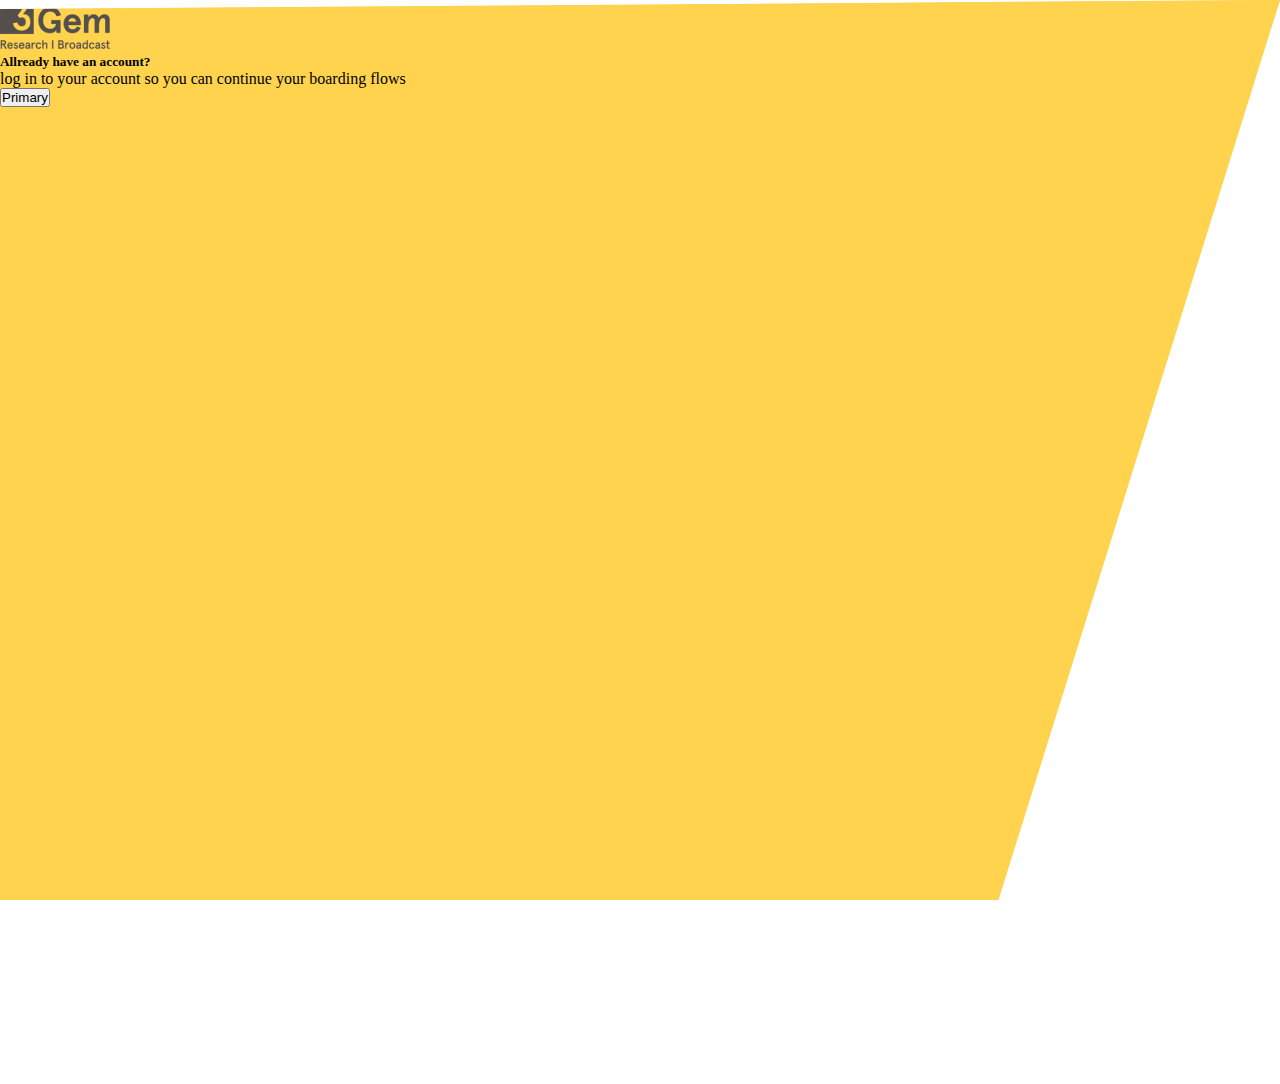
<file: index.html>
<!DOCTYPE html>
<html lang="en">
  <head>
    <!-- Required meta tags -->
    <meta charset="utf-8" />
    <meta name="viewport" content="width=device-width, initial-scale=1" />

    <!-- Bootstrap CSS -->
    <link
      href="https://cdn.jsdelivr.net/npm/bootstrap@5.0.2/dist/css/bootstrap.min.css"
      rel="stylesheet"
      integrity="sha384-EVSTQN3/azprG1Anm3QDgpJLIm9Nao0Yz1ztcQTwFspd3yD65VohhpuuCOmLASjC"
      crossorigin="anonymous"
    />
    <link rel="stylesheet" href="style.css" />
    <title>signUpfrom</title>
  </head>
  <body>
    <div class=" w-100 main-div">
        <div >
      <div class="row g-0 w-75 position-relative main-login-div  rounded-3 bg-white">
        <div class=" col-lg-6 col-md-8 col-sm-10  main-div   h-100 p-3">
          <div class="logo w-25 ps-3 mb-3">
            <img  src="./img/3Gem_logo_RB-uai-258x116 1.png" alt="" />
          </div>
          <div class="container ps-4 position-relative loginNow-div">
            <h5 class="text-center">Allready have an account?</h5>
            <p class="text-center">log in to your account so you can continue your boarding flows</p>
            <button type="button" class="btn btn-primary">Primary</button>
        </div>
        </div>
        <div class=" position-relative signup-div col-lg-6 col-md-8 col-sm-10">
          <div class="container position-relative signin2nd-div p-2 pe-4">
           <div class="header-section">
                <h4 class="text-center">Sign Up for an Account</h4>
                <p class="text-center">Let’s get you all set up so you can start creating your
                    first onboarding experience.</p>
           </div>
           <div class="input-div">
               <h6>Media outlet</h6>
               <input class="w-100 ps-3" type="text" placeholder="Enter your media outlat">
               <h6>Name</h6>
               <input class="w-100 ps-3" type="text" placeholder="Enter name">
               <h6>Job Title</h6>
               <input class="w-100 ps-3" type="text" placeholder="Enter job title">
               <h6>Web Address</h6>
               <input class="w-100 ps-3" type="text" placeholder="Enter website link">
               <h6>Email Address</h6>
               <input class="w-100 ps-3" type="text" placeholder="Enter email id">

            
           </div>
          </div>
        </div>
      </div>
    </div>
</div>

    <!-- Option 1: Bootstrap Bundle with Popper -->
    <script
      src="https://cdn.jsdelivr.net/npm/bootstrap@5.0.2/dist/js/bootstrap.bundle.min.js"
      integrity="sha384-MrcW6ZMFYlzcLA8Nl+NtUVF0sA7MsXsP1UyJoMp4YLEuNSfAP+JcXn/tWtIaxVXM"
      crossorigin="anonymous"
    ></script>
  </body>
</html>





        <script
            src="https://cdn.jsdelivr.net/npm/bootstrap@5.0.2/dist/js/bootstrap.bundle.min.js"
            integrity="sha384-MrcW6ZMFYlzcLA8Nl+NtUVF0sA7MsXsP1UyJoMp4YLEuNSfAP+JcXn/tWtIaxVXM"
            crossorigin="anonymous"></script>


    </body>
</html>
</file>
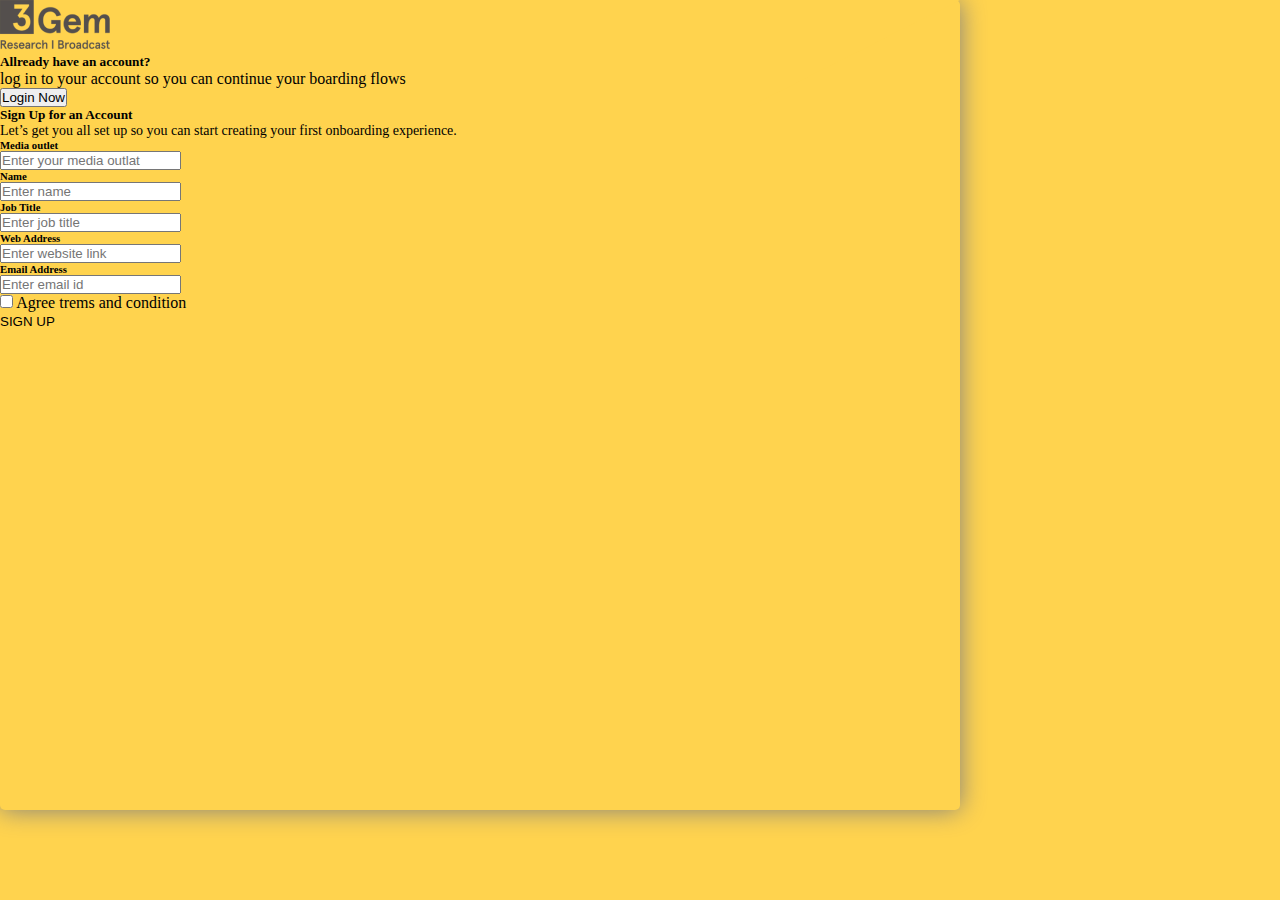
<file: sign.html>
<!DOCTYPE html>
<html lang="en">
  <head>
    <!-- Required meta tags -->
    <meta charset="utf-8" />
    <meta name="viewport" content="width=device-width, initial-scale=1" />

    <!-- Bootstrap CSS -->
    <link
      href="https://cdn.jsdelivr.net/npm/bootstrap@5.1.3/dist/css/bootstrap.min.css"
      rel="stylesheet"
      integrity="sha384-1BmE4kWBq78iYhFldvKuhfTAU6auU8tT94WrHftjDbrCEXSU1oBoqyl2QvZ6jIW3"
      crossorigin="anonymous"
    />
    <!-- custom css -->
    <link rel="stylesheet" href="sign.css" />
    <title>signInPage</title>
  </head>
  <body>
    <div
      class="background-div d-flex justify-content-center align-items-center"
    >
      <div class="inner-div bg-white row h-80">
        <div class="col-lg-5 col-md-8 col-sm-10 login-now-section">
          <div class="logo pt-4 ps-3">
            <img src="./img/3Gem_logo_RB-uai-258x116 1.png" alt="logo" />
          </div>
          <div
            class="container ps-4 loginNow-div d-flex align-items-center h-75"
          >
            <div>
              <h5 class="text-center">Allready have an account?</h5>
              <p class="text-center ps-1 pe-4">
                log in to your account so you can continue your boarding flows
              </p>
              <div class="d-grid col-4 mx-auto m-0">
                <button class="rounded-2 border-0 bg-white py-1" type="button">
                  Login Now
                </button>
              </div>
            </div>
          </div>
        </div>
        <div class="col-lg-5 col-md-8 col-sm-10 signup-main-div">
          <div class="container signin2nd-div p-2 pe-4">
            <div class="header-section pt-5">
              <h5 class="text-center">Sign Up for an Account</h5>
              <p class="text-center sign-up-para ps-5">
                Let’s get you all set up so you can start creating your first
                onboarding experience.
              </p>
            </div>
            <div class="input-div ps-5">
              <h6 class="mt-4">Media outlet</h6>
              <input
                class="w-100 ps-3"
                type="text"
                placeholder="Enter your media outlat"
              />
              <h6 class="mt-2">Name</h6>
              <input class="w-100 ps-3" type="text" placeholder="Enter name" />
              <h6 class="mt-2">Job Title</h6>
              <input
                class="w-100 ps-3"
                type="text"
                placeholder="Enter job title"
              />
              <h6 class="mt-2">Web Address</h6>
              <input
                class="w-100 ps-3"
                type="text"
                placeholder="Enter website link"
              />
              <h6 class="mt-2">Email Address</h6>
              <input
                class="w-100 ps-3 mb-2"
                type="text"
                placeholder="Enter email id"
              />

              <div class="form-check">
                <input
                  class="form-check-input"
                  type="checkbox"
                  value=""
                  id="flexCheckDefault"
                />

                <span class=""
                  >Agree
                  <span class="text-primary"> trems and condition</span></span
                >
              </div>

              <div class="d-grid col-12 mx-auto mt-3">
                <button
                  class="btn btn-primary sign-up-btn p-1 text-black py-1"
                  type="button"
                >
                  SIGN UP
                </button>
                
              </div>
            </div>
          </div>
        </div>
      </div>
    </div>

    <script
      src="https://cdn.jsdelivr.net/npm/bootstrap@5.1.3/dist/js/bootstrap.bundle.min.js"
      integrity="sha384-ka7Sk0Gln4gmtz2MlQnikT1wXgYsOg+OMhuP+IlRH9sENBO0LRn5q+8nbTov4+1p"
      crossorigin="anonymous"
    ></script>
  </body>
</html>
</file>
<file: style.css>
*{
    list-style: none;
    margin: 0;
    padding: 0;
}

.main-div{
    height: 100vh !important;
    background-color: 
    #FFD34E;
    clip-path: polygon(0 1%, 100% 0, 78% 100%, 0% 100%);
   
}
    .loginNow-div{

        top: 150px;
    }


.login-ac-para{
    font-size: 14px;
}
.login-btn{
    background-color:#FFD34E;
}
.signup-div{
 

background: white;
border-radius: 4px;


    
    border-radius: 4px;
 
}
.description-para{
    font-size: 12px;
}
.input-div{
    width: 28vw !important;
}
.main-login-div{
    left: 165px;
    top: 55px;
    border-radius: 10px;
   box-shadow:  0px 0px 26px 0px grey;
   
}
.check-box{    
/* margin-left: -94px; */
}
.signin-btn{
    left: 150px;
 
}
.input-div{
    
}
.signin2nd-div{
    top: 200px;
    left: 40px;
    font-size: 15px;

}
.forgot-btn{
    margin-right: 70px !important;
}

@media only screen and (max-width: 1000px) {
  .main-login-div{
      flex-direction: column;
  }
  .signin-btn {
    left: 272px !important;
}
.main-login-div{
    width: 100vw !important;
}
  }
</file>
<file: sign.css>
*{
    margin: 0;
    padding: 0;
  
}

.background-div{
    height: 100vh ;
    background-color: 
    #FFD34E;

}

.inner-div{
    height: 90vh;
    width: 75vw;
    border-radius: 5px;
    box-shadow:  0px 0px 26px 0px grey;
}
.login-now-section {
    background-color: 
    #FFD34E;
    clip-path: polygon(0 0, 100% 0, 78% 100%, 0 100%);

}

.signup-main-div{
    width: 50% !important;
}

.sign-up-para{
    font-size: 14px;
}
.sign-up-btn{
    background-color: 
    #FFD34E;
    border: none !important;
}
</file>
